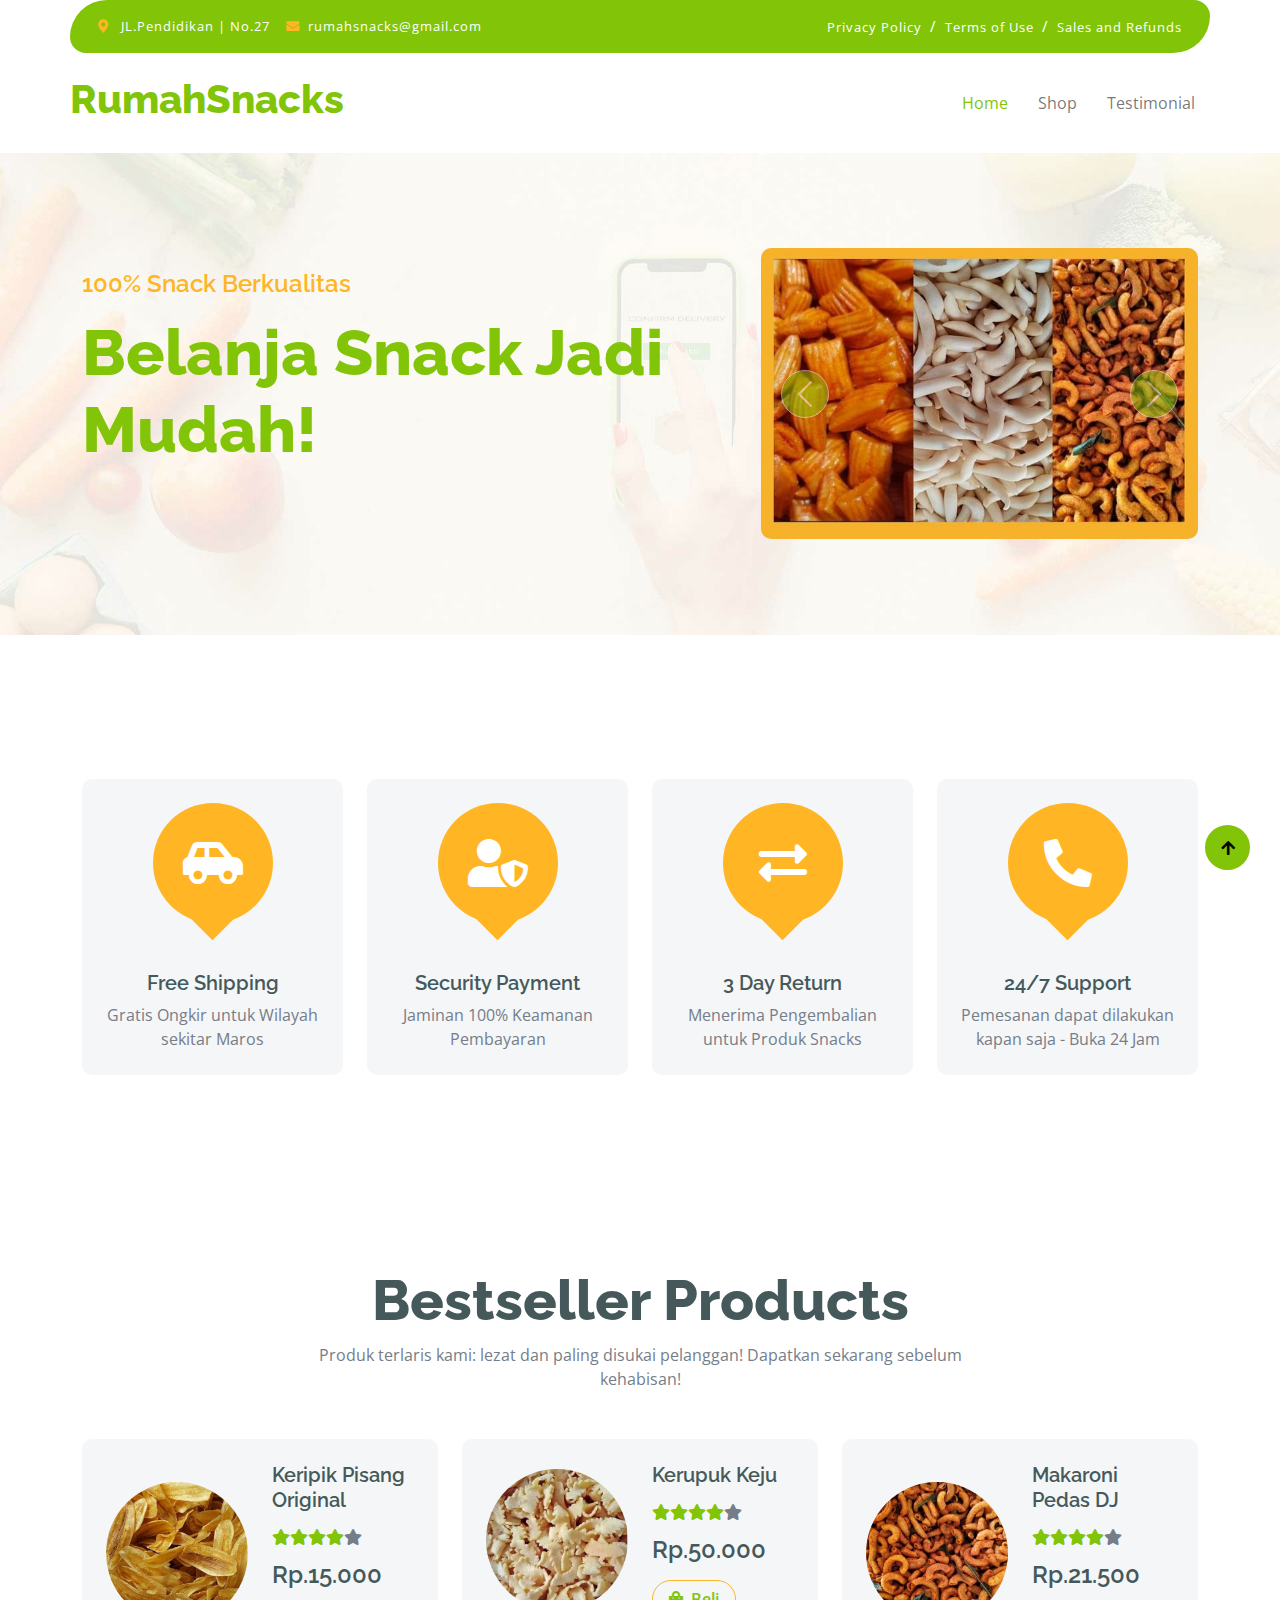
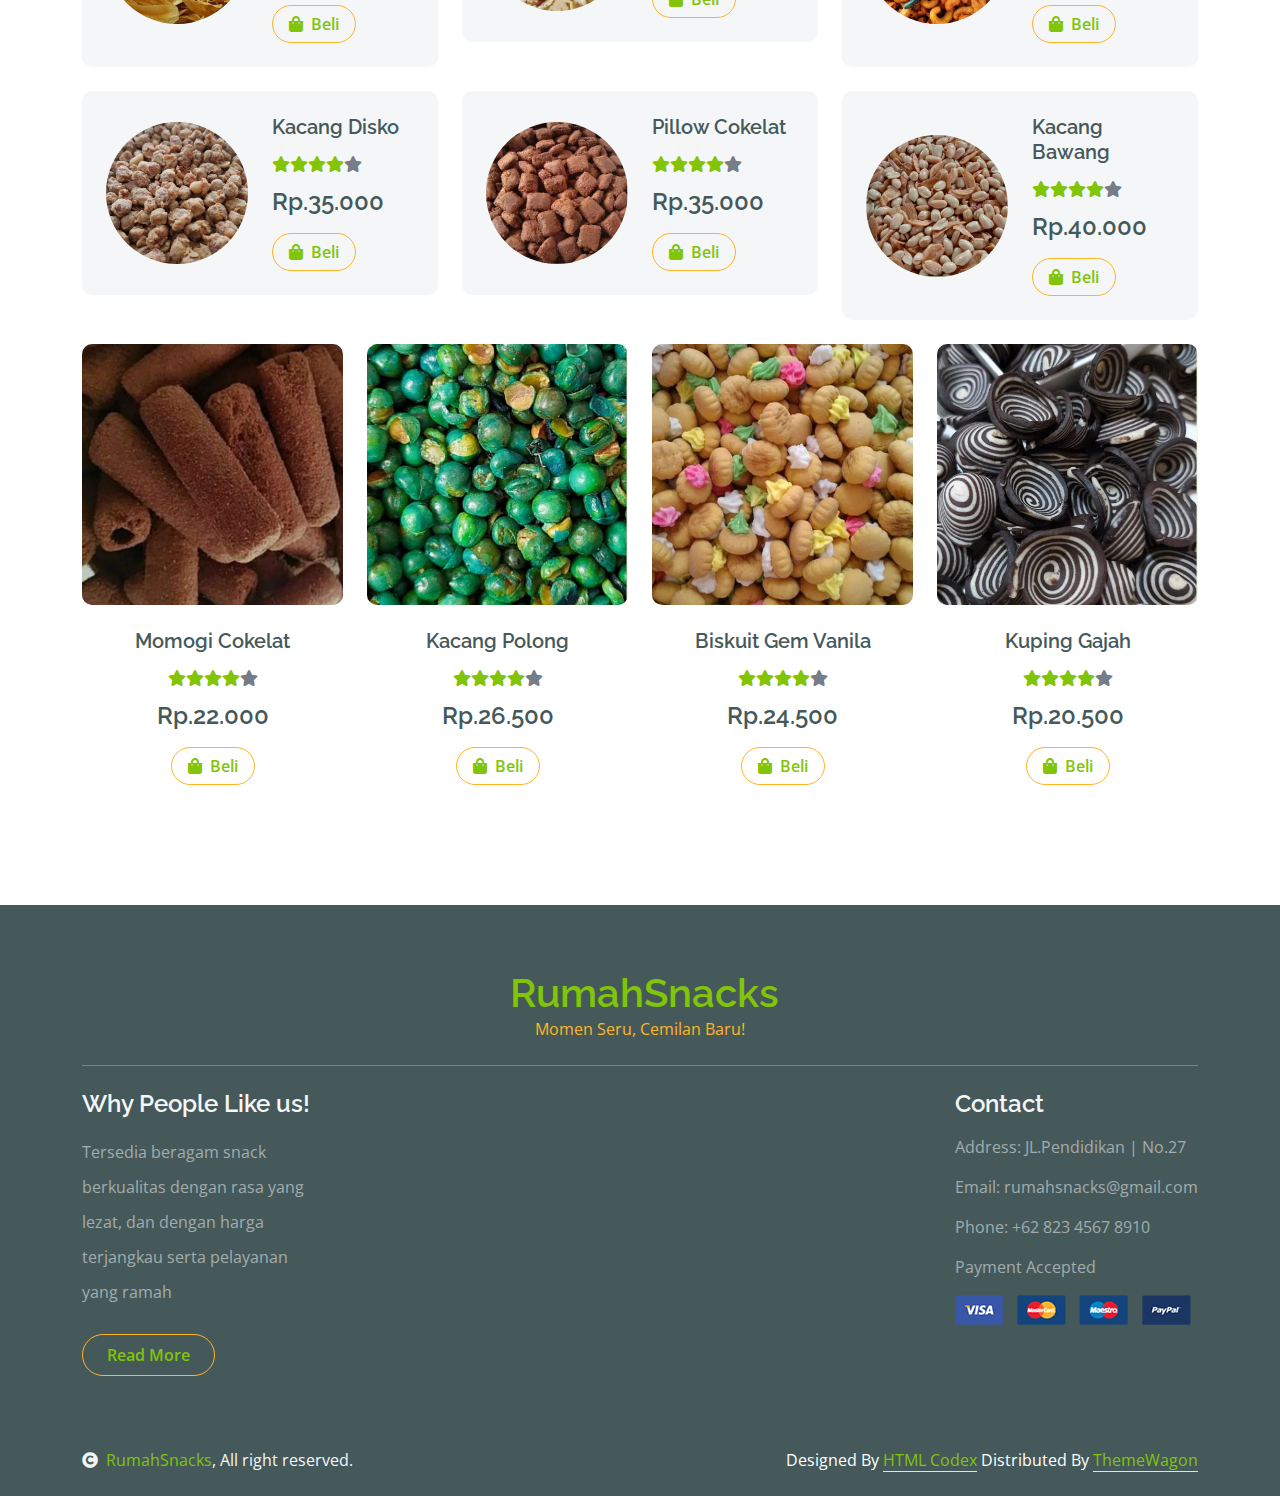
<file: index.html>
<!DOCTYPE html>
<html lang="en">

    <head>
        <meta charset="utf-8">
        <title>RumahSnacks - Home</title>
        <meta content="width=device-width, initial-scale=1.0" name="viewport">
        <meta content="" name="keywords">
        <meta content="" name="description">

        <!-- Google Web Fonts -->
        <link rel="preconnect" href="https://fonts.googleapis.com">
        <link rel="preconnect" href="https://fonts.gstatic.com" crossorigin>
        <link href="https://fonts.googleapis.com/css2?family=Open+Sans:wght@400;600&family=Raleway:wght@600;800&display=swap" rel="stylesheet"> 

        <!-- Icon Font Stylesheet -->
        <link rel="stylesheet" href="https://use.fontawesome.com/releases/v5.15.4/css/all.css"/>
        <link href="https://cdn.jsdelivr.net/npm/bootstrap-icons@1.4.1/font/bootstrap-icons.css" rel="stylesheet">

        <!-- Libraries Stylesheet -->
        <link href="lib/lightbox/css/lightbox.min.css" rel="stylesheet">
        <link href="lib/owlcarousel/assets/owl.carousel.min.css" rel="stylesheet">


        <!-- Customized Bootstrap Stylesheet -->
        <link href="css/bootstrap.min.css" rel="stylesheet">

        <!-- Template Stylesheet -->
        <link href="css/style.css" rel="stylesheet">
    </head>

    <body>

        <!-- Spinner Start -->
        <div id="spinner" class="show w-100 vh-100 bg-white position-fixed translate-middle top-50 start-50  d-flex align-items-center justify-content-center">
            <div class="spinner-grow text-primary" role="status"></div>
        </div>
        <!-- Spinner End -->


        <!-- Navbar start -->
        <div class="container-fluid fixed-top">
            <div class="container topbar bg-primary d-none d-lg-block">
                <div class="d-flex justify-content-between">
                    <div class="top-info ps-2">
                        <small class="me-3"><i class="fas fa-map-marker-alt me-2 text-secondary"></i> <a href="#" class="text-white">JL.Pendidikan | No.27</a></small>
                        <small class="me-3"><i class="fas fa-envelope me-2 text-secondary"></i><a href="#" class="text-white">rumahsnacks@gmail.com</a></small>
                    </div>
                    <div class="top-link pe-2">
                        <a href="#" class="text-white"><small class="text-white mx-2">Privacy Policy</small>/</a>
                        <a href="#" class="text-white"><small class="text-white mx-2">Terms of Use</small>/</a>
                        <a href="#" class="text-white"><small class="text-white ms-2">Sales and Refunds</small></a>
                    </div>
                </div>
            </div>
            <div class="container px-0">
                <nav class="navbar navbar-light bg-white navbar-expand-xl">
                    <a href="index.html" class="navbar-brand"><h1 class="text-primary display-6">RumahSnacks</h1></a>
                    <button class="navbar-toggler py-2 px-3" type="button" data-bs-toggle="collapse" data-bs-target="#navbarCollapse">
                        <span class="fa fa-bars text-primary"></span>
                    </button>
                    <div class="collapse navbar-collapse bg-white" id="navbarCollapse">
                        <div class="navbar-nav ms-auto">
                            <a href="index.html" class="nav-item nav-link active">Home</a>
                            <a href="shop.html" class="nav-item nav-link">Shop</a>
                            <a href="testimonial.html" class="nav-item nav-link">Testimonial</a>
                        </div>
                    </div>
                </nav>
            </div>
        </div>
        <!-- Navbar End -->




        <!-- Hero Start -->
        <div class="container-fluid py-5 mb-5 hero-header">
            <div class="container py-5">
                <div class="row g-5 align-items-center">
                    <div class="col-md-12 col-lg-7">
                        <h4 class="mb-3 text-secondary">100% Snack Berkualitas</h4>
                        <h1 class="mb-5 display-3 text-primary">Belanja Snack Jadi Mudah!</h1>
                    </div>
                    <div class="col-md-12 col-lg-5">
                        <div id="carouselId" class="carousel slide position-relative" data-bs-ride="carousel">
                            <div class="carousel-inner" role="listbox">
                                <div class="carousel-item active rounded">
                                    <img src="img/hero1.jpg" class="img-fluid w-100 h-100 bg-secondary rounded" alt="First slide">
                                    
                                </div>
                                <div class="carousel-item rounded">
                                    <img src="img/hero2.jpg" class="img-fluid w-100 h-100 rounded" alt="Second slide">
                                    
                                </div>
                                <div class="carousel-item rounded">
                                    <img src="img/hero3.jpg" class="img-fluid w-100 h-100 rounded" alt="Third slide">
                                    
                                </div>
                                <div class="carousel-item rounded">
                                    <img src="img/hero4.jpg" class="img-fluid w-100 h-100 rounded" alt="Second slide">
                                    
                                </div>
                            </div>
                            <button class="carousel-control-prev" type="button" data-bs-target="#carouselId" data-bs-slide="prev">
                                <span class="carousel-control-prev-icon" aria-hidden="true"></span>
                                <span class="visually-hidden">Previous</span>
                            </button>
                            <button class="carousel-control-next" type="button" data-bs-target="#carouselId" data-bs-slide="next">
                                <span class="carousel-control-next-icon" aria-hidden="true"></span>
                                <span class="visually-hidden">Next</span>
                            </button>
                        </div>
                    </div>
                </div>
            </div>
        </div>
        <!-- Hero End -->


        <!-- Featurs Section Start -->
        <div class="container-fluid featurs py-5">
            <div class="container py-5">
                <div class="row g-4">
                    <div class="col-md-6 col-lg-3">
                        <div class="featurs-item text-center rounded bg-light p-4">
                            <div class="featurs-icon btn-square rounded-circle bg-secondary mb-5 mx-auto">
                                <i class="fas fa-car-side fa-3x text-white"></i>
                            </div>
                            <div class="featurs-content text-center">
                                <h5>Free Shipping</h5>
                                <p class="mb-0">Gratis Ongkir untuk Wilayah sekitar Maros</p>
                            </div>
                        </div>
                    </div>
                    <div class="col-md-6 col-lg-3">
                        <div class="featurs-item text-center rounded bg-light p-4">
                            <div class="featurs-icon btn-square rounded-circle bg-secondary mb-5 mx-auto">
                                <i class="fas fa-user-shield fa-3x text-white"></i>
                            </div>
                            <div class="featurs-content text-center">
                                <h5>Security Payment</h5>
                                <p class="mb-0">Jaminan 100% Keamanan Pembayaran</p>
                            </div>
                        </div>
                    </div>
                    <div class="col-md-6 col-lg-3">
                        <div class="featurs-item text-center rounded bg-light p-4">
                            <div class="featurs-icon btn-square rounded-circle bg-secondary mb-5 mx-auto">
                                <i class="fas fa-exchange-alt fa-3x text-white"></i>
                            </div>
                            <div class="featurs-content text-center">
                                <h5>3 Day Return</h5>
                                <p class="mb-0">Menerima Pengembalian untuk Produk Snacks</p>
                            </div>
                        </div>
                    </div>
                    <div class="col-md-6 col-lg-3">
                        <div class="featurs-item text-center rounded bg-light p-4">
                            <div class="featurs-icon btn-square rounded-circle bg-secondary mb-5 mx-auto">
                                <i class="fa fa-phone-alt fa-3x text-white"></i>
                            </div>
                            <div class="featurs-content text-center">
                                <h5>24/7 Support</h5>
                                <p class="mb-0">Pemesanan dapat dilakukan kapan saja - Buka 24 Jam</p>
                            </div>
                        </div>
                    </div>
                </div>
            </div>
        </div>
        <!-- Featurs Section End -->


        <!-- Bestsaler Product Start -->
        <div class="container-fluid py-5">
            <div class="container py-5">
                <div class="text-center mx-auto mb-5" style="max-width: 700px;">
                    <h1 class="display-4">Bestseller Products</h1>
                    <p>Produk terlaris kami: lezat dan paling disukai pelanggan! Dapatkan sekarang sebelum kehabisan!</p>
                </div>
                <div class="row g-4">
                    <div class="col-lg-6 col-xl-4">
                        <div class="p-4 rounded bg-light">
                            <div class="row align-items-center">
                                <div class="col-6">
                                    <img src="img/bpro4.png" class="img-fluid rounded-circle w-100" alt="">
                                </div>
                                <div class="col-6">
                                    <a href="#" class="h5">Keripik Pisang Original</a>
                                    <div class="d-flex my-3">
                                        <i class="fas fa-star text-primary"></i>
                                        <i class="fas fa-star text-primary"></i>
                                        <i class="fas fa-star text-primary"></i>
                                        <i class="fas fa-star text-primary"></i>
                                        <i class="fas fa-star"></i>
                                    </div>
                                    <h4 class="mb-3">Rp.15.000</h4>
                                    <a href="https://app.sandbox.midtrans.com/payment-links/M31733639966815" class="btn border border-secondary rounded-pill px-3 text-primary"><i class="fa fa-shopping-bag me-2 text-primary"></i>Beli</a>
                                </div>
                            </div>
                        </div>
                    </div>
                    <div class="col-lg-6 col-xl-4">
                        <div class="p-4 rounded bg-light">
                            <div class="row align-items-center">
                                <div class="col-6">
                                    <img src="img/bpro10.png" class="img-fluid rounded-circle w-100" alt="">
                                </div>
                                <div class="col-6">
                                    <a href="#" class="h5">Kerupuk Keju</a>
                                    <div class="d-flex my-3">
                                        <i class="fas fa-star text-primary"></i>
                                        <i class="fas fa-star text-primary"></i>
                                        <i class="fas fa-star text-primary"></i>
                                        <i class="fas fa-star text-primary"></i>
                                        <i class="fas fa-star"></i>
                                    </div>
                                    <h4 class="mb-3">Rp.50.000</h4>
                                    <a href="https://app.sandbox.midtrans.com/payment-links/1733641076463" class="btn border border-secondary rounded-pill px-3 text-primary"><i class="fa fa-shopping-bag me-2 text-primary"></i>Beli</a>
                                </div>
                            </div>
                        </div>
                    </div>
                    <div class="col-lg-6 col-xl-4">
                        <div class="p-4 rounded bg-light">
                            <div class="row align-items-center">
                                <div class="col-6">
                                    <img src="img/bpro9.png" class="img-fluid rounded-circle w-100" alt="">
                                </div>
                                <div class="col-6">
                                    <a href="#" class="h5">Makaroni Pedas DJ</a>
                                    <div class="d-flex my-3">
                                        <i class="fas fa-star text-primary"></i>
                                        <i class="fas fa-star text-primary"></i>
                                        <i class="fas fa-star text-primary"></i>
                                        <i class="fas fa-star text-primary"></i>
                                        <i class="fas fa-star"></i>
                                    </div>
                                    <h4 class="mb-3">Rp.21.500</h4>
                                    <a href="https://app.sandbox.midtrans.com/payment-links/1733640690692" class="btn border border-secondary rounded-pill px-3 text-primary"><i class="fa fa-shopping-bag me-2 text-primary"></i>Beli</a>
                                </div>
                            </div>
                        </div>
                    </div>
                    <div class="col-lg-6 col-xl-4">
                        <div class="p-4 rounded bg-light">
                            <div class="row align-items-center">
                                <div class="col-6">
                                    <img src="img/bpro8.png" class="img-fluid rounded-circle w-100" alt="">
                                </div>
                                <div class="col-6">
                                    <a href="#" class="h5">Kacang Disko</a>
                                    <div class="d-flex my-3">
                                        <i class="fas fa-star text-primary"></i>
                                        <i class="fas fa-star text-primary"></i>
                                        <i class="fas fa-star text-primary"></i>
                                        <i class="fas fa-star text-primary"></i>
                                        <i class="fas fa-star"></i>
                                    </div>
                                    <h4 class="mb-3">Rp.35.000</h4>
                                    <a href="https://app.sandbox.midtrans.com/payment-links/1733641006479" class="btn border border-secondary rounded-pill px-3 text-primary"><i class="fa fa-shopping-bag me-2 text-primary"></i>Beli</a>
                                </div>
                            </div>
                        </div>
                    </div>
                    <div class="col-lg-6 col-xl-4">
                        <div class="p-4 rounded bg-light">
                            <div class="row align-items-center">
                                <div class="col-6">
                                    <img src="img/bpro7.png" class="img-fluid rounded-circle w-100" alt="">
                                </div>
                                <div class="col-6">
                                    <a href="#" class="h5">Pillow Cokelat</a>
                                    <div class="d-flex my-3">
                                        <i class="fas fa-star text-primary"></i>
                                        <i class="fas fa-star text-primary"></i>
                                        <i class="fas fa-star text-primary"></i>
                                        <i class="fas fa-star text-primary"></i>
                                        <i class="fas fa-star"></i>
                                    </div>
                                    <h4 class="mb-3">Rp.35.000</h4>
                                    <a href="https://app.sandbox.midtrans.com/payment-links/M1733640333973" class="btn border border-secondary rounded-pill px-3 text-primary"><i class="fa fa-shopping-bag me-2 text-primary"></i>Beli</a>
                                </div>
                            </div>
                        </div>
                    </div>
                    <div class="col-lg-6 col-xl-4">
                        <div class="p-4 rounded bg-light">
                            <div class="row align-items-center">
                                <div class="col-6">
                                    <img src="img/bpro5.png" class="img-fluid rounded-circle w-100" alt="">
                                </div>
                                <div class="col-6">
                                    <a href="#" class="h5">Kacang Bawang</a>
                                    <div class="d-flex my-3">
                                        <i class="fas fa-star text-primary"></i>
                                        <i class="fas fa-star text-primary"></i>
                                        <i class="fas fa-star text-primary"></i>
                                        <i class="fas fa-star text-primary"></i>
                                        <i class="fas fa-star"></i>
                                    </div>
                                    <h4 class="mb-3">Rp.40.000</h4>
                                    <a href="https://app.sandbox.midtrans.com/payment-links/1733640949169" class="btn border border-secondary rounded-pill px-3 text-primary"><i class="fa fa-shopping-bag me-2 text-primary"></i>Beli</a>
                                </div>
                            </div>
                        </div>
                    </div>
                    <div class="col-md-6 col-lg-6 col-xl-3">
                        <div class="text-center">
                            <img src="img/bpro3.png" class="img-fluid rounded" alt="">
                            <div class="py-4">
                                <a href="#" class="h5">Momogi Cokelat</a>
                                <div class="d-flex my-3 justify-content-center">
                                    <i class="fas fa-star text-primary"></i>
                                    <i class="fas fa-star text-primary"></i>
                                    <i class="fas fa-star text-primary"></i>
                                    <i class="fas fa-star text-primary"></i>
                                    <i class="fas fa-star"></i>
                                </div>
                                <h4 class="mb-3">Rp.22.000</h4>
                                <a href="https://app.sandbox.midtrans.com/payment-links/1733642956791" class="btn border border-secondary rounded-pill px-3 text-primary"><i class="fa fa-shopping-bag me-2 text-primary"></i>Beli</a>
                            </div>
                        </div>
                    </div>
                    <div class="col-md-6 col-lg-6 col-xl-3">
                        <div class="text-center">
                            <img src="img/bpro6.png" class="img-fluid rounded" alt="">
                            <div class="py-4">
                                <a href="#" class="h5">Kacang Polong</a>
                                <div class="d-flex my-3 justify-content-center">
                                    <i class="fas fa-star text-primary"></i>
                                    <i class="fas fa-star text-primary"></i>
                                    <i class="fas fa-star text-primary"></i>
                                    <i class="fas fa-star text-primary"></i>
                                    <i class="fas fa-star"></i>
                                </div>
                                <h4 class="mb-3">Rp.26.500</h4>
                                <a href="https://app.sandbox.midtrans.com/payment-links/1733640892803" class="btn border border-secondary rounded-pill px-3 text-primary"><i class="fa fa-shopping-bag me-2 text-primary"></i>Beli</a>
                            </div>
                        </div>
                    </div>
                    <div class="col-md-6 col-lg-6 col-xl-3">
                        <div class="text-center">
                            <img src="img/bpro2.png" class="img-fluid rounded" alt="">
                            <div class="py-4">
                                <a href="#" class="h5">Biskuit Gem Vanila</a>
                                <div class="d-flex my-3 justify-content-center">
                                    <i class="fas fa-star text-primary"></i>
                                    <i class="fas fa-star text-primary"></i>
                                    <i class="fas fa-star text-primary"></i>
                                    <i class="fas fa-star text-primary"></i>
                                    <i class="fas fa-star"></i>
                                </div>
                                <h4 class="mb-3">Rp.24.500</h4>
                                <a href="https://app.sandbox.midtrans.com/payment-links/M21733639854422" class="btn border border-secondary rounded-pill px-3 text-primary"><i class="fa fa-shopping-bag me-2 text-primary"></i>Beli</a>
                            </div>
                        </div>
                    </div>
                    <div class="col-md-6 col-lg-6 col-xl-3">
                        <div class="text-center">
                            <img src="img/bpro1.png" class="img-fluid rounded" alt="">
                            <div class="py-4">
                                <a href="#" class="h5">Kuping Gajah</a>
                                <div class="d-flex my-3 justify-content-center">
                                    <i class="fas fa-star text-primary"></i>
                                    <i class="fas fa-star text-primary"></i>
                                    <i class="fas fa-star text-primary"></i>
                                    <i class="fas fa-star text-primary"></i>
                                    <i class="fas fa-star"></i>
                                </div>
                                <h4 class="mb-3">Rp.20.500</h4>
                                <a href="https://app.sandbox.midtrans.com/payment-links/M1733638129538" class="btn border border-secondary rounded-pill px-3 text-primary"><i class="fa fa-shopping-bag me-2 text-primary"></i>Beli</a>
                            </div>
                        </div>
                    </div>
                </div>
            </div>
        </div>
        <!-- Bestsaler Product End -->





        <!-- Footer Start -->
        <div class="container-fluid bg-dark text-white-50 footer pt-3 ">
            <div class="container py-5">
                <div class="pb-4 mb-4" style="border-bottom: 1px solid rgba(226, 175, 24, 0.5) ;">
                    <div class="row g-4">
                        <div class="col-lg-3 mx-auto text-center">
                            <a href="#">
                                <h1 class="text-primary mb-0 w-bold">RumahSnacks</h1>
                                <p class="text-secondary mb-0">Momen Seru, Cemilan Baru!</p>
                            </a>
                        </div>                       
                    </div>
                </div>
                <div class="row g-5">
                    <div class="col-lg-3 col-md-6">
                        <div class="footer-item">
                            <h4 class="text-light mb-3">Why People Like us!</h4>
                            <p class="mb-4">Tersedia beragam snack berkualitas dengan rasa yang lezat, dan dengan harga terjangkau serta pelayanan yang ramah</p>
                            <a href="testimonial.html" class="btn border-secondary py-2 px-4 rounded-pill text-primary">Read More</a>
                        </div>
                    </div>
                    <div class="col-lg-3 col-md-6">
                        <div class="d-flex flex-column text-start footer-item">
                            
                        </div>
                    </div>
                    <div class="col-lg-3 col-md-6">
                        
                    </div>
                    <div class="col-lg-3 col-md-6">
                        <div class="footer-item">
                            <h4 class="text-light mb-3">Contact</h4>
                            <p>Address: JL.Pendidikan | No.27</p>
                            <p>Email: rumahsnacks@gmail.com</p>
                            <p>Phone: +62 823 4567 8910</p>
                            <p>Payment Accepted</p>
                            <img src="img/payment.png" class="img-fluid" alt="">
                        </div>
                    </div>
                </div>
            </div>
        </div>
        <!-- Footer End -->

        <!-- Copyright Start -->
        <div class="container-fluid copyright bg-dark py-4">
            <div class="container">
                <div class="row">
                    <div class="col-md-6 text-center text-md-start mb-3 mb-md-0">
                        <span class="text-light"><a href="#"><i class="fas fa-copyright text-light me-2"></i>RumahSnacks</a>, All right reserved.</span>
                    </div>
                    <div class="col-md-6 my-auto text-center text-md-end text-white">
                        <!--/*** This template is free as long as you keep the below author’s credit link/attribution link/backlink. ***/-->
                        <!--/*** If you'd like to use the template without the below author’s credit link/attribution link/backlink, ***/-->
                        <!--/*** you can purchase the Credit Removal License from "https://htmlcodex.com/credit-removal". ***/-->
                        Designed By <a class="border-bottom" href="https://htmlcodex.com">HTML Codex</a> Distributed By <a class="border-bottom" href="https://themewagon.com">ThemeWagon</a>
                    </div>
                </div>
            </div>
        </div>
        <!-- Copyright End -->



        <!-- Back to Top -->
        <a href="#" class="btn btn-primary border-3 border-primary rounded-circle back-to-top"><i class="fa fa-arrow-up"></i></a>   

        
    <!-- JavaScript Libraries -->
    <script src="https://ajax.googleapis.com/ajax/libs/jquery/3.6.4/jquery.min.js"></script>
    <script src="https://cdn.jsdelivr.net/npm/bootstrap@5.0.0/dist/js/bootstrap.bundle.min.js"></script>
    <script src="lib/easing/easing.min.js"></script>
    <script src="lib/waypoints/waypoints.min.js"></script>
    <script src="lib/lightbox/js/lightbox.min.js"></script>
    <script src="lib/owlcarousel/owl.carousel.min.js"></script>

    <!-- Template Javascript -->
    <script src="js/main.js"></script>
    </body>

</html>
</file>
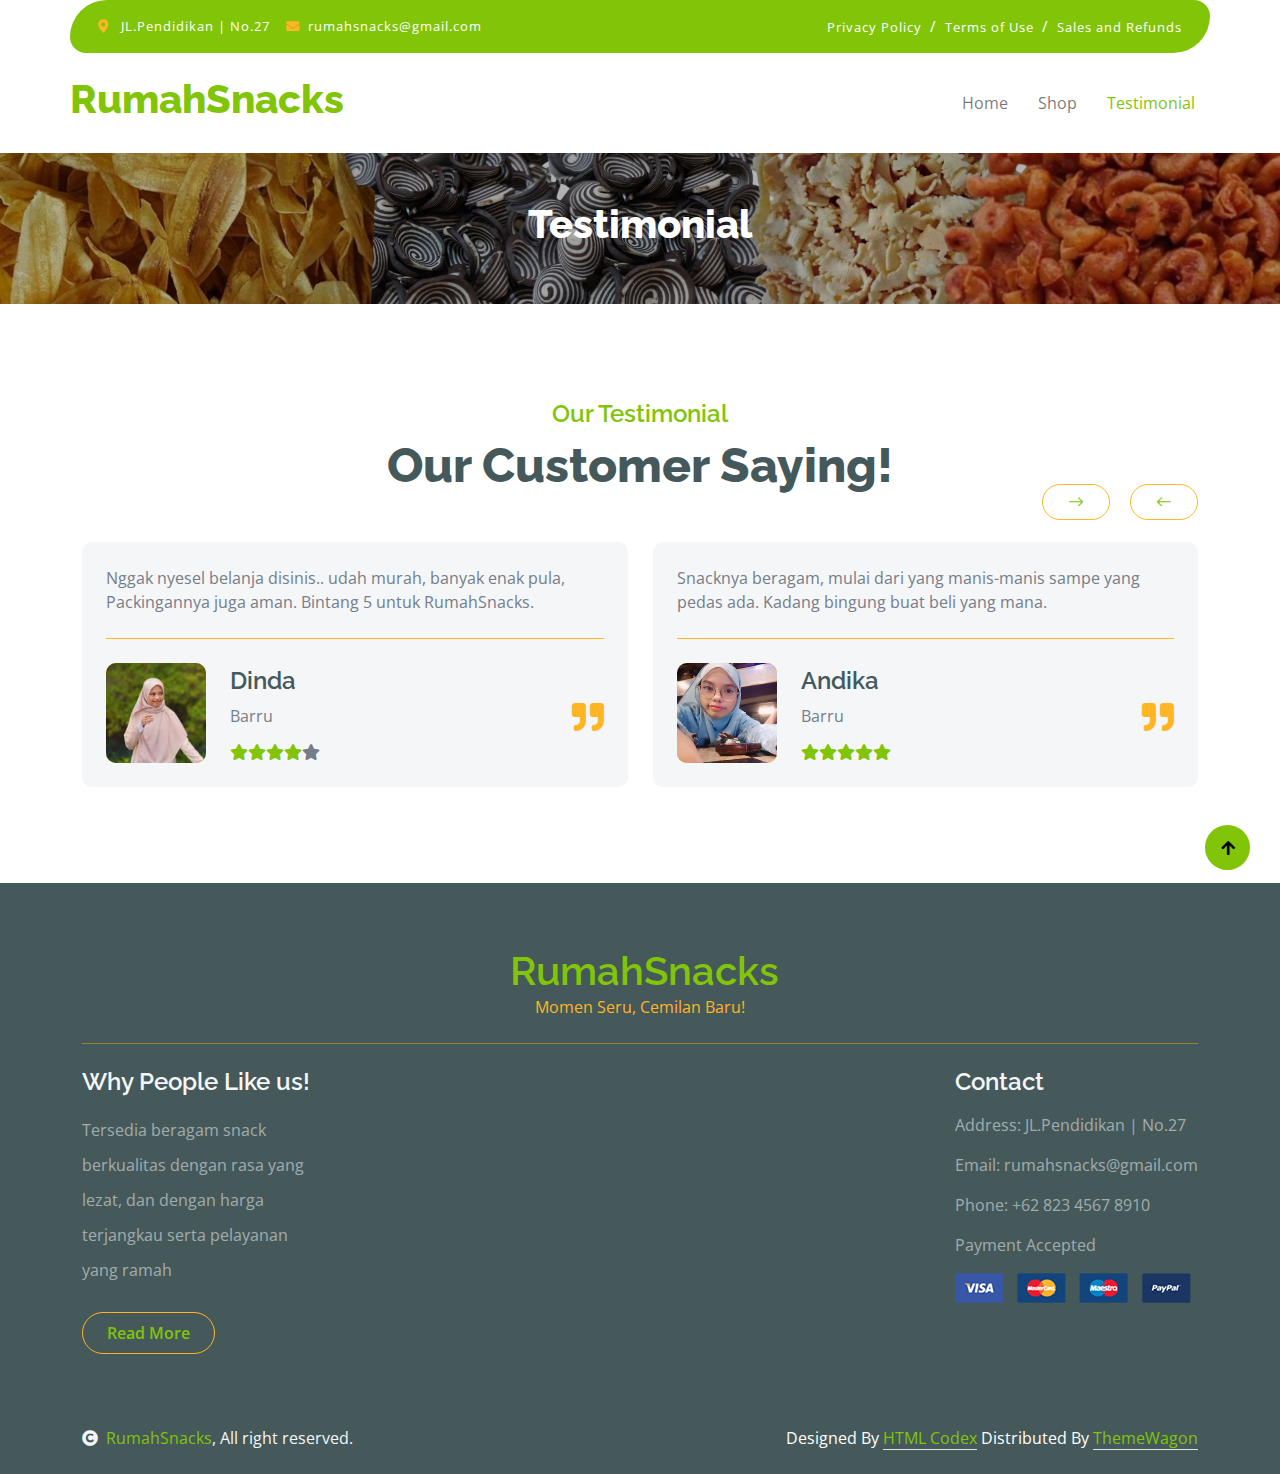
<file: testimonial.html>
<!DOCTYPE html>
<html lang="en">

    <head>
        <meta charset="utf-8">
        <title>RumahSnacks - Testimonial</title>
        <meta content="width=device-width, initial-scale=1.0" name="viewport">
        <meta content="" name="keywords">
        <meta content="" name="description">

        <!-- Google Web Fonts -->
        <link rel="preconnect" href="https://fonts.googleapis.com">
        <link rel="preconnect" href="https://fonts.gstatic.com" crossorigin>
        <link href="https://fonts.googleapis.com/css2?family=Open+Sans:wght@400;600&family=Raleway:wght@600;800&display=swap" rel="stylesheet"> 

        <!-- Icon Font Stylesheet -->
        <link rel="stylesheet" href="https://use.fontawesome.com/releases/v5.15.4/css/all.css"/>
        <link href="https://cdn.jsdelivr.net/npm/bootstrap-icons@1.4.1/font/bootstrap-icons.css" rel="stylesheet">

        <!-- Libraries Stylesheet -->
        <link href="lib/lightbox/css/lightbox.min.css" rel="stylesheet">
        <link href="lib/owlcarousel/assets/owl.carousel.min.css" rel="stylesheet">


        <!-- Customized Bootstrap Stylesheet -->
        <link href="css/bootstrap.min.css" rel="stylesheet">

        <!-- Template Stylesheet -->
        <link href="css/style.css" rel="stylesheet">
    </head>

    <body>

        <!-- Spinner Start -->
        <div id="spinner" class="show w-100 vh-100 bg-white position-fixed translate-middle top-50 start-50  d-flex align-items-center justify-content-center">
            <div class="spinner-grow text-primary" role="status"></div>
        </div>
        <!-- Spinner End -->


        <!-- Navbar start -->
        <div class="container-fluid fixed-top">
            <div class="container topbar bg-primary d-none d-lg-block">
                <div class="d-flex justify-content-between">
                    <div class="top-info ps-2">
                        <small class="me-3"><i class="fas fa-map-marker-alt me-2 text-secondary"></i> <a href="#" class="text-white">JL.Pendidikan | No.27</a></small>
                        <small class="me-3"><i class="fas fa-envelope me-2 text-secondary"></i><a href="#" class="text-white">rumahsnacks@gmail.com</a></small>
                    </div>
                    <div class="top-link pe-2">
                        <a href="#" class="text-white"><small class="text-white mx-2">Privacy Policy</small>/</a>
                        <a href="#" class="text-white"><small class="text-white mx-2">Terms of Use</small>/</a>
                        <a href="#" class="text-white"><small class="text-white ms-2">Sales and Refunds</small></a>
                    </div>
                </div>
            </div>
            <div class="container px-0">
                <nav class="navbar navbar-light bg-white navbar-expand-xl">
                    <a href="index.html" class="navbar-brand"><h1 class="text-primary display-6">RumahSnacks</h1></a>
                    <button class="navbar-toggler py-2 px-3" type="button" data-bs-toggle="collapse" data-bs-target="#navbarCollapse">
                        <span class="fa fa-bars text-primary"></span>
                    </button>
                    <div class="collapse navbar-collapse bg-white" id="navbarCollapse">
                        <div class="navbar-nav ms-auto">
                            <a href="index.html" class="nav-item nav-link ">Home</a>
                            <a href="shop.html" class="nav-item nav-link">Shop</a>
                            <a href="testimonial.html" class="nav-item nav-link active">Testimonial</a>
                        </div>
                    </div>                   
                </nav>
            </div>
        </div>
        <!-- Navbar End -->


        <!-- Modal Search Start -->
        <div class="modal fade" id="searchModal" tabindex="-1" aria-labelledby="exampleModalLabel" aria-hidden="true">
            <div class="modal-dialog modal-fullscreen">
                <div class="modal-content rounded-0">
                    <div class="modal-header">
                        <h5 class="modal-title" id="exampleModalLabel">Search by keyword</h5>
                        <button type="button" class="btn-close" data-bs-dismiss="modal" aria-label="Close"></button>
                    </div>
                    <div class="modal-body d-flex align-items-center">
                        <div class="input-group w-75 mx-auto d-flex">
                            <input type="search" class="form-control p-3" placeholder="keywords" aria-describedby="search-icon-1">
                            <span id="search-icon-1" class="input-group-text p-3"><i class="fa fa-search"></i></span>
                        </div>
                    </div>
                </div>
            </div>
        </div>
        <!-- Modal Search End -->


        <!-- Single Page Header start -->
        <div class="container-fluid page-header py-5">
            <h1 class="text-center text-white display-6">Testimonial</h1>
        </div>
        <!-- Single Page Header End -->


        <!-- Tastimonial Start -->
        <div class="container-fluid testimonial py-5">
            <div class="container py-5">
                <div class="testimonial-header text-center">
                    <h4 class="text-primary">Our Testimonial</h4>
                    <h1 class="display-5 mb-5 text-dark">Our Customer Saying!</h1>
                </div>
                <div class="owl-carousel testimonial-carousel">
                    <div class="testimonial-item img-border-radius bg-light rounded p-4">
                        <div class="position-relative">
                            <i class="fa fa-quote-right fa-2x text-secondary position-absolute" style="bottom: 30px; right: 0;"></i>
                            <div class="mb-4 pb-4 border-bottom border-secondary">
                                <p class="mb-0">Nggak nyesel belanja disinis.. udah murah, banyak enak pula, Packingannya juga aman. Bintang 5 untuk RumahSnacks.
                                </p>
                            </div>
                            <div class="d-flex align-items-center flex-nowrap">
                                <div class="bg-secondary rounded">
                                    <img src="img/testi1.png" class="img-fluid rounded" style="width: 100px; height: 100px;" alt="">
                                </div>
                                <div class="ms-4 d-block">
                                    <h4 class="text-dark">Dinda</h4>
                                    <p class="m-0 pb-3">Barru</p>
                                    <div class="d-flex pe-5">
                                        <i class="fas fa-star text-primary"></i>
                                        <i class="fas fa-star text-primary"></i>
                                        <i class="fas fa-star text-primary"></i>
                                        <i class="fas fa-star text-primary"></i>
                                        <i class="fas fa-star"></i>
                                    </div>
                                </div>
                            </div>
                        </div>
                    </div>
                    <div class="testimonial-item img-border-radius bg-light rounded p-4">
                        <div class="position-relative">
                            <i class="fa fa-quote-right fa-2x text-secondary position-absolute" style="bottom: 30px; right: 0;"></i>
                            <div class="mb-4 pb-4 border-bottom border-secondary">
                                <p class="mb-0">Snacknya beragam, mulai dari yang manis-manis sampe yang pedas ada. Kadang bingung buat beli yang mana.
                                </p>
                            </div>
                            <div class="d-flex align-items-center flex-nowrap">
                                <div class="bg-secondary rounded">
                                    <img src="img/testi2.png" class="img-fluid rounded" style="width: 100px; height: 100px;" alt="">
                                </div>
                                <div class="ms-4 d-block">
                                    <h4 class="text-dark">Andika</h4>
                                    <p class="m-0 pb-3">Barru</p>
                                    <div class="d-flex pe-5">
                                        <i class="fas fa-star text-primary"></i>
                                        <i class="fas fa-star text-primary"></i>
                                        <i class="fas fa-star text-primary"></i>
                                        <i class="fas fa-star text-primary"></i>
                                        <i class="fas fa-star text-primary"></i>
                                    </div>
                                </div>
                            </div>
                        </div>
                    </div>
                    <div class="testimonial-item img-border-radius bg-light rounded p-4">
                        <div class="position-relative">
                            <i class="fa fa-quote-right fa-2x text-secondary position-absolute" style="bottom: 30px; right: 0;"></i>
                            <div class="mb-4 pb-4 border-bottom border-secondary">
                                <p class="mb-0">Snacknya cocok banget buat  ngopi atau ngeteh, kalau lagi santai bareng keluarga dan temen
                                </p>
                            </div>
                            <div class="d-flex align-items-center flex-nowrap">
                                <div class="bg-secondary rounded">
                                    <img src="img/testi3.png" class="img-fluid rounded" style="width: 100px; height: 100px;" alt="">
                                </div>
                                <div class="ms-4 d-block">
                                    <h4 class="text-dark">Rafa</h4>
                                    <p class="m-0 pb-3">Maros</p>
                                    <div class="d-flex pe-5">
                                        <i class="fas fa-star text-primary"></i>
                                        <i class="fas fa-star text-primary"></i>
                                        <i class="fas fa-star text-primary"></i>
                                        <i class="fas fa-star text-primary"></i>
                                        <i class="fas fa-star text-primary"></i>
                                    </div>
                                </div>
                            </div>
                        </div>
                    </div>
                    <div class="testimonial-item img-border-radius bg-light rounded p-4">
                        <div class="position-relative">
                            <i class="fa fa-quote-right fa-2x text-secondary position-absolute" style="bottom: 30px; right: 0;"></i>
                            <div class="mb-4 pb-4 border-bottom border-secondary">
                                <p class="mb-0">Snacknya enak, banyak, murah lagi, sampe puas makan saya. Kalo pengen ngemil, RumahSnacks dong yang paling the best!
                                </p>
                            </div>
                            <div class="d-flex align-items-center flex-nowrap">
                                <div class="bg-secondary rounded">
                                    <img src="img/testi4.png" class="img-fluid rounded" style="width: 100px; height: 100px;" alt="">
                                </div>
                                <div class="ms-4 d-block">
                                    <h4 class="text-dark">Sarah</h4>
                                    <p class="m-0 pb-3">Makassar</p>
                                    <div class="d-flex pe-5">
                                        <i class="fas fa-star text-primary"></i>
                                        <i class="fas fa-star text-primary"></i>
                                        <i class="fas fa-star text-primary"></i>
                                        <i class="fas fa-star text-primary"></i>
                                        <i class="fas fa-star text-primary"></i>
                                    </div>
                                </div>
                            </div>
                        </div>
                    </div>
                </div>
            </div>
        </div>
        <!-- Tastimonial End -->


        <!-- Footer Start -->
        <div class="container-fluid bg-dark text-white-50 footer pt-3 ">
            <div class="container py-5">
                <div class="pb-4 mb-4" style="border-bottom: 1px solid rgba(226, 175, 24, 0.5) ;">
                    <div class="row g-4">
                        <div class="col-lg-3 mx-auto text-center">
                            <a href="#">
                                <h1 class="text-primary mb-0 w-bold">RumahSnacks</h1>
                                <p class="text-secondary mb-0">Momen Seru, Cemilan Baru!</p>
                            </a>
                        </div>                       
                    </div>
                </div>
                <div class="row g-5">
                    <div class="col-lg-3 col-md-6">
                        <div class="footer-item">
                            <h4 class="text-light mb-3">Why People Like us!</h4>
                            <p class="mb-4">Tersedia beragam snack berkualitas dengan rasa yang lezat, dan dengan harga terjangkau serta pelayanan yang ramah</p>
                            <a href="testimonial.html" class="btn border-secondary py-2 px-4 rounded-pill text-primary">Read More</a>
                        </div>
                    </div>
                    <div class="col-lg-3 col-md-6">
                        <div class="d-flex flex-column text-start footer-item">
                            
                        </div>
                    </div>
                    <div class="col-lg-3 col-md-6">
                        
                    </div>
                    <div class="col-lg-3 col-md-6">
                        <div class="footer-item">
                            <h4 class="text-light mb-3">Contact</h4>
                            <p>Address: JL.Pendidikan | No.27</p>
                            <p>Email: rumahsnacks@gmail.com</p>
                            <p>Phone: +62 823 4567 8910</p>
                            <p>Payment Accepted</p>
                            <img src="img/payment.png" class="img-fluid" alt="">
                        </div>
                    </div>
                </div>
            </div>
        </div>
        <!-- Footer End -->

        <!-- Copyright Start -->
        <div class="container-fluid copyright bg-dark py-4">
            <div class="container">
                <div class="row">
                    <div class="col-md-6 text-center text-md-start mb-3 mb-md-0">
                        <span class="text-light"><a href="#"><i class="fas fa-copyright text-light me-2"></i>RumahSnacks</a>, All right reserved.</span>
                    </div>
                    <div class="col-md-6 my-auto text-center text-md-end text-white">
                        <!--/*** This template is free as long as you keep the below author’s credit link/attribution link/backlink. ***/-->
                        <!--/*** If you'd like to use the template without the below author’s credit link/attribution link/backlink, ***/-->
                        <!--/*** you can purchase the Credit Removal License from "https://htmlcodex.com/credit-removal". ***/-->
                        Designed By <a class="border-bottom" href="https://htmlcodex.com">HTML Codex</a> Distributed By <a class="border-bottom" href="https://themewagon.com">ThemeWagon</a>
                    </div>
                </div>
            </div>
        </div>
        <!-- Copyright End -->



        <!-- Back to Top -->
        <a href="#" class="btn btn-primary border-3 border-primary rounded-circle back-to-top"><i class="fa fa-arrow-up"></i></a>   

        
    <!-- JavaScript Libraries -->
    <script src="https://ajax.googleapis.com/ajax/libs/jquery/3.6.4/jquery.min.js"></script>
    <script src="https://cdn.jsdelivr.net/npm/bootstrap@5.0.0/dist/js/bootstrap.bundle.min.js"></script>
    <script src="lib/easing/easing.min.js"></script>
    <script src="lib/waypoints/waypoints.min.js"></script>
    <script src="lib/lightbox/js/lightbox.min.js"></script>
    <script src="lib/owlcarousel/owl.carousel.min.js"></script>

    <!-- Template Javascript -->
    <script src="js/main.js"></script>
    </body>

</html>
</file>
<file: css/style.css>
/*** Spinner Start ***/
#spinner {
    opacity: 0;
    visibility: hidden;
    transition: opacity .8s ease-out, visibility 0s linear .5s;
    z-index: 99999;
 }

 #spinner.show {
     transition: opacity .8s ease-out, visibility 0s linear .0s;
     visibility: visible;
     opacity: 1;
 }

 .back-to-top {
    position: fixed;
    right: 30px;
    bottom: 30px;
    display: flex;
    width: 45px;
    height: 45px;
    align-items: center;
    justify-content: center;
    transition: 0.5s;
    z-index: 99;
}
/*** Spinner End ***/


/*** Button Start ***/
.btn {
    font-weight: 600;
    transition: .5s;
}

.btn-square {
    width: 32px;
    height: 32px;
}

.btn-sm-square {
    width: 34px;
    height: 34px;
}

.btn-md-square {
    width: 44px;
    height: 44px;
}

.btn-lg-square {
    width: 56px;
    height: 56px;
}

.btn-square,
.btn-sm-square,
.btn-md-square,
.btn-lg-square {
    padding: 0;
    display: flex;
    align-items: center;
    justify-content: center;
    font-weight: normal;
}

.btn.border-secondary {
    transition: 0.5s;
}

.btn.border-secondary:hover {
    background: var(--bs-secondary) !important;
    color: var(--bs-white) !important;
}

/*** Topbar Start ***/
.fixed-top {
    transition: 0.5s;
    background: var(--bs-white);
    border: 0;
}

.topbar {
    padding: 20px;
    border-radius: 230px 100px;
}

.topbar .top-info {
    font-size: 15px;
    line-height: 0;
    letter-spacing: 1px;
    display: flex;
    align-items: center;
}

.topbar .top-link {
    font-size: 15px;
    line-height: 0;
    letter-spacing: 1px;
    display: flex;
    align-items: center;
}

.topbar .top-link a {
    letter-spacing: 1px;
}

.topbar .top-link a small:hover {
    color: var(--bs-secondary) !important;
    transition: 0.5s;
}

.topbar .top-link a small:hover i {
    color: var(--bs-primary) !important;
}
/*** Topbar End ***/

/*** Navbar Start ***/
.navbar .navbar-nav .nav-link {
    padding: 10px 15px;
    font-size: 16px;
    transition: .5s;
}

.navbar {
    height: 100px;
    border-bottom: 1px solid rgba(255, 255, 255, .1);
}

.navbar .navbar-nav .nav-link:hover,
.navbar .navbar-nav .nav-link.active,
.fixed-top.bg-white .navbar .navbar-nav .nav-link:hover,
.fixed-top.bg-white .navbar .navbar-nav .nav-link.active {
    color: var(--bs-primary);
}

.navbar .dropdown-toggle::after {
    border: none;
    content: "\f107";
    font-family: "Font Awesome 5 Free";
    font-weight: 700;
    vertical-align: middle;
    margin-left: 8px;
}

@media (min-width: 1200px) {
    .navbar .nav-item .dropdown-menu {
        display: block;
        visibility: hidden;
        top: 100%;
        transform: rotateX(-75deg);
        transform-origin: 0% 0%;
        border: 0;
        transition: .5s;
        opacity: 0;
    }
}

.dropdown .dropdown-menu a:hover {
    background: var(--bs-secondary);
    color: var(--bs-primary);
}

.navbar .nav-item:hover .dropdown-menu {
    transform: rotateX(0deg);
    visibility: visible;
    background: var(--bs-light) !important;
    border-radius: 10px !important;
    transition: .5s;
    opacity: 1;
}

#searchModal .modal-content {
    background: rgba(255, 255, 255, .8);
}
/*** Navbar End ***/

/*** Hero Header ***/
.hero-header {
    background: linear-gradient(rgba(248, 223, 173, 0.1), rgba(248, 223, 173, 0.1)), url(../img/hero-img.jpg);
    background-position: center center;
    background-repeat: no-repeat;
    background-size: cover;
}

.carousel-item {
    position: relative;
}

.carousel-item a {
    position: absolute;
    top: 50%;
    left: 50%;
    transform: translate(-50%, -50%);
    font-size: 25px;
    background: linear-gradient(rgba(255, 181, 36, 0.7), rgba(255, 181, 36, 0.7));
}

.carousel-control-next,
.carousel-control-prev {
    width: 48px;
    height: 48px;
    border-radius: 48px;
    border: 1px solid var(--bs-white);
    background: var(--bs-primary);
    position: absolute;
    top: 50%;
    transform: translateY(-50%);
}

.carousel-control-next {
    margin-right: 20px;
}

.carousel-control-prev {
    margin-left: 20px;
}

.page-header {
    position: relative;
    background: linear-gradient(rgba(0, 0, 0, 0.3), rgba(0, 0, 0, 0.3)), url(../img/sp1.png);
    background-position: center center;
    background-repeat: no-repeat;
    background-size: cover;
}

@media (min-width: 992px) {
    .hero-header,
    .page-header {
        margin-top: 152px !important;
    }
}

@media (max-width: 992px) {
    .hero-header,
    .page-header {
        margin-top: 97px !important;
    }
}
/*** Hero Header end ***/


/*** featurs Start ***/
.featurs .featurs-item .featurs-icon {
    position: relative;
    width: 120px;
    height: 120px;
}

.featurs .featurs-item .featurs-icon::after {
    content: "";
    width: 35px;
    height: 35px;
    background: var(--bs-secondary);
    position: absolute;
    bottom: -10px;
    transform: translate(-50%);
    transform: rotate(45deg);
    background: var(--bs-secondary);
    
}
/*** featurs End ***/


/*** service Start ***/
.service .service-item .service-content {
    position: relative;
    width: 250px; 
    height: 130px; 
    top: -50%; 
    left: 50%; 
    transform: translate(-50%, -50%);
}

/*** service End ***/


/*** Fruits Start ***/
.fruite .tab-class .nav-item a.active {
    background: var(--bs-secondary) !important;
}

.fruite .tab-class .nav-item a.active span {
    color: var(--bs-white) !important; 
}

.fruite .fruite-categorie .fruite-name {
    line-height: 40px;
}

.fruite .fruite-categorie .fruite-name a {
    transition: 0.5s;
}

.fruite .fruite-categorie .fruite-name a:hover {
    color: var(--bs-secondary);
}

.fruite .fruite-item {
    height: 100%;
    transition: 0.5s;
}
.fruite .fruite-item:hover {
    box-shadow: 0 0 55px rgba(0, 0, 0, 0.4);
}

.fruite .fruite-item .fruite-img {
    overflow: hidden;
    transition: 0.5s;
    border-radius: 10px 10px 0 0;
}

.fruite .fruite-item .fruite-img img {
    transition: 0.5s;
}

.fruite .fruite-item .fruite-img img:hover {
    transform: scale(1.3);
}
/*** Fruits End ***/


/*** vesitable Start ***/
.vesitable .vesitable-item {
    height: 100%;
    transition: 0.5s;
}

.vesitable .vesitable-item:hover {
    box-shadow: 0 0 55px rgba(0, 0, 0, 0.4);
}

.vesitable .vesitable-item .vesitable-img {
    overflow: hidden;
    transition: 0.5s;
    border-radius: 10px 10px 0 0;
}

.vesitable .vesitable-item .vesitable-img img {
    transition: 0.5s;
}

.vesitable .vesitable-item .vesitable-img img:hover {
    transform: scale(1.2);
}

.vesitable .owl-stage {
    margin: 50px 0;
    position: relative;
}

.vesitable .owl-nav .owl-prev {
    position: absolute;
    top: -8px;
    right: 0;
    color: var(--bs-primary);
    padding: 5px 25px;
    border: 1px solid var(--bs-secondary);
    border-radius: 20px;
    transition: 0.5s;

}

.vesitable .owl-nav .owl-prev:hover {
    background: var(--bs-secondary);
    color: var(--bs-white);
}

.vesitable .owl-nav .owl-next {
    position: absolute;
    top: -8px;
    right: 88px;
    color: var(--bs-primary);
    padding: 5px 25px;
    border: 1px solid var(--bs-secondary);
    border-radius: 20px;
    transition: 0.5s;
}

.vesitable .owl-nav .owl-next:hover {
    background: var(--bs-secondary);
    color: var(--bs-white);
}
/*** vesitable End ***/


/*** Banner Section Start ***/
.banner .banner-btn:hover {
    background: var(--bs-primary);
}
/*** Banner Section End ***/


/*** Facts Start ***/
.counter {
    height: 100%;
    text-align: center;
    box-shadow: 0 0 30px rgba(0, 0, 0, 0.05);
}

.counter i {
    font-size: 60px;
    margin-bottom: 25px;
}

.counter h4 {
    color: var(--bs-primary);
    letter-spacing: 1px;
    text-transform: uppercase;
}

.counter h1 {
    margin-bottom: 0;
}
/*** Facts End ***/


/*** testimonial Start ***/
.testimonial .owl-nav .owl-prev {
    position: absolute;
    top: -58px;
    right: 0;
    color: var(--bs-primary);
    padding: 5px 25px;
    border: 1px solid var(--bs-secondary);
    border-radius: 20px;
    transition: 0.5s;
}

.testimonial .owl-nav .owl-prev:hover {
    background: var(--bs-secondary);
    color: var(--bs-white);
}

.testimonial .owl-nav .owl-next {
    position: absolute;
    top: -58px;
    right: 88px;
    color: var(--bs-primary);
    padding: 5px 25px;
    border: 1px solid var(--bs-secondary);
    border-radius: 20px;
    transition: 0.5s;
}

.testimonial .owl-nav .owl-next:hover {
    background: var(--bs-secondary);
    color: var(--bs-white);
}
/*** testimonial End ***/


/*** Single Page Start ***/
.pagination {
    display: inline-block;
}
  
.pagination a {
    color: var(--bs-dark);
    padding: 10px 16px;
    text-decoration: none;
    transition: 0.5s;
    border: 1px solid var(--bs-secondary);
    margin: 0 4px;
}
  
.pagination a.active {
    background-color: var(--bs-primary);
    color: var(--bs-light);
    border: 1px solid var(--bs-secondary);
}
  
.pagination a:hover:not(.active) {background-color: var(--bs-primary)}

.nav.nav-tabs .nav-link.active {
    border-bottom: 2px solid var(--bs-secondary) !important;
}
/*** Single Page End ***/


/*** Footer Start ***/
.footer .footer-item .btn-link {
    line-height: 35px;
    color: rgba(255, 255, 255, .5);
    transition: 0.5s;
}

.footer .footer-item .btn-link:hover {
    color: var(--bs-secondary) !important;
}

.footer .footer-item p.mb-4 {
    line-height: 35px;
}
/*** Footer End ***/
</file>
